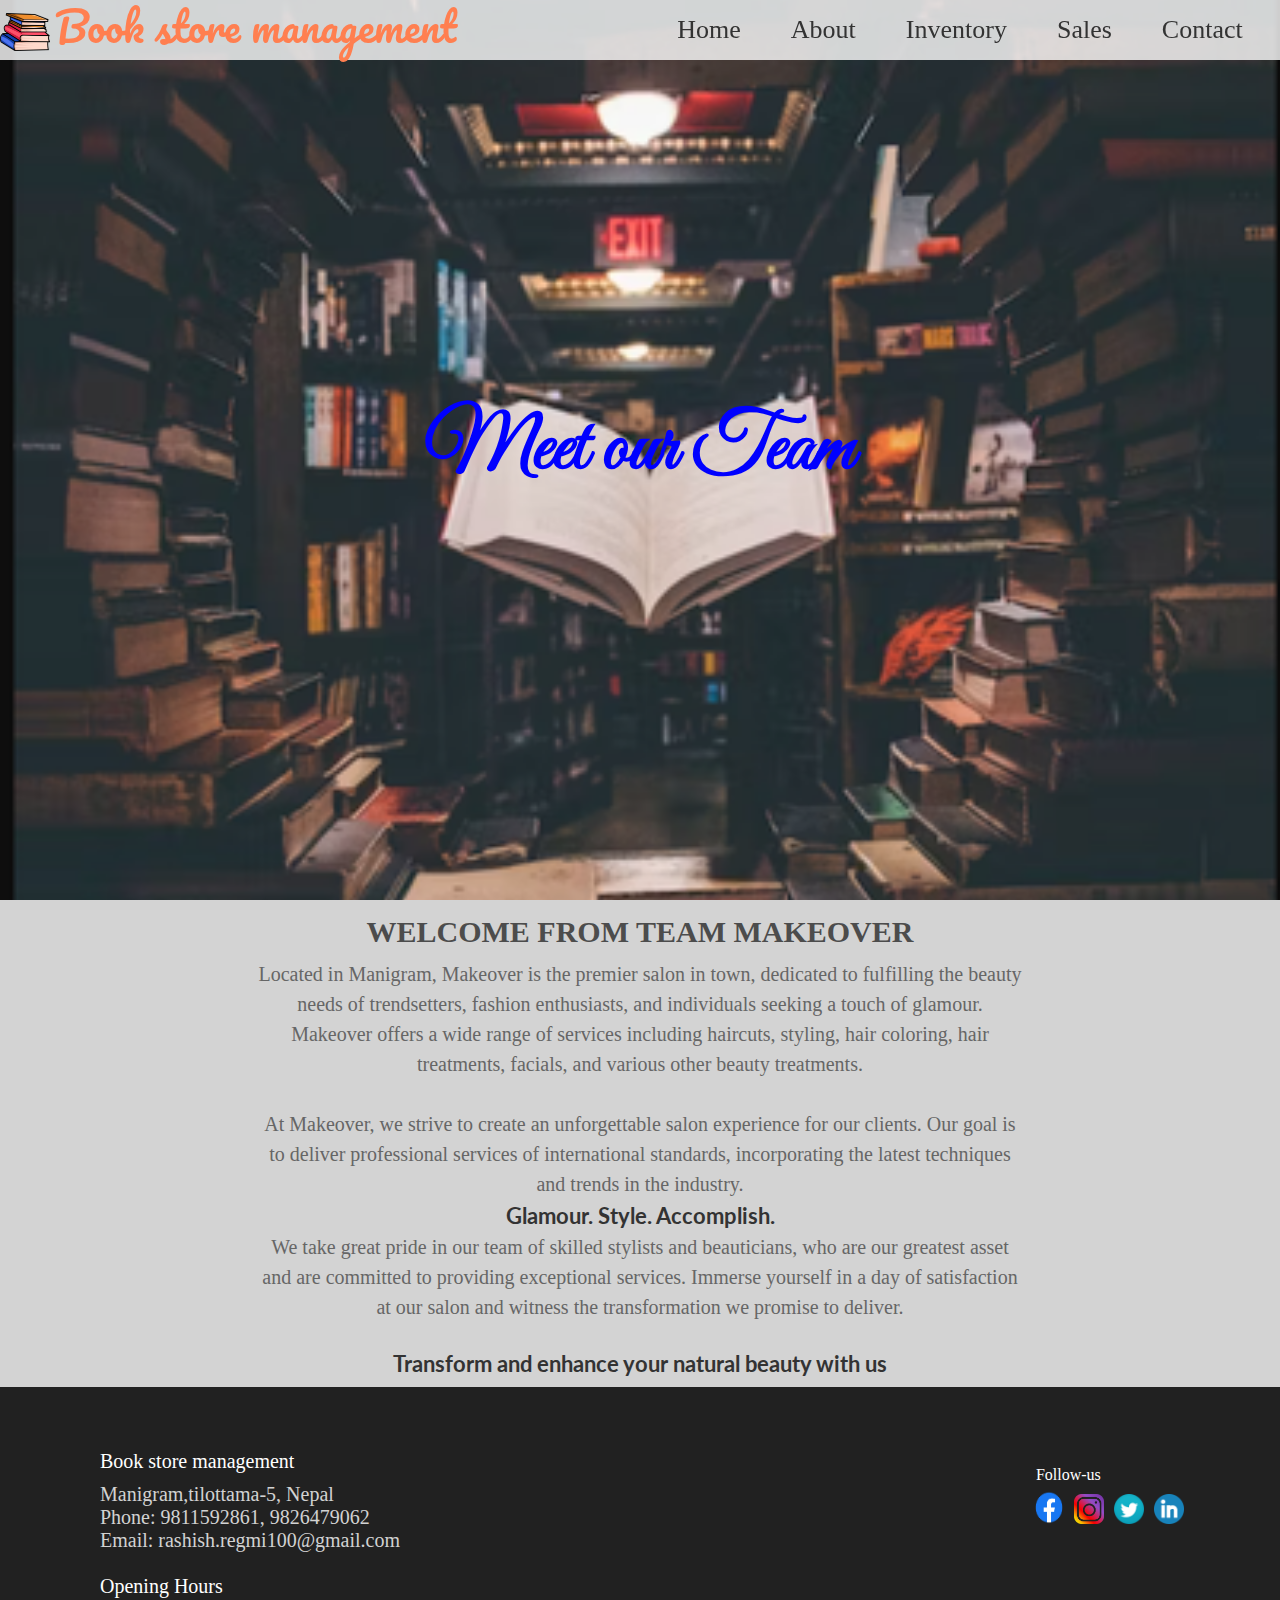
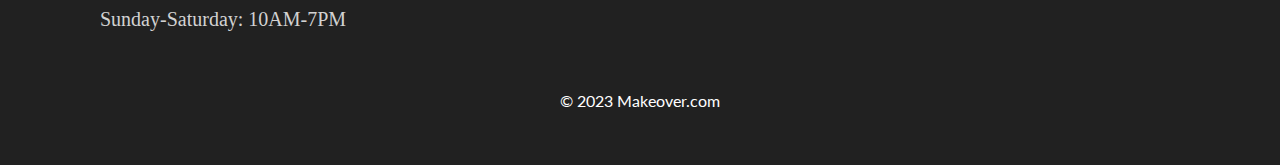
<file: index.html>
<!DOCTYPE html>
<html lang="en">
<head>
    <link rel="stylesheet" href="./css/style.css">
    <link href="https://fonts.googleapis.com/css2?family=Pacifico&display=swap" rel="stylesheet">
    <link href="https://fonts.googleapis.com/css2?family=Monoton&display=swap" rel="stylesheet">
    <link href="https://fonts.googleapis.com/css2?family=Great+Vibes&display=swap" rel="stylesheet">

    <title>Makeover</title>
</head>
<body>
    <header>
        <nav>
            <div class="logo-bg">
           <div class="logo-girl"></div>
            <span class="logo">
                Book store management  
            </span>
        </div>
            <ul>
            <li><a href="./html/Home.html" class="links">Home</a></li>
            <li><a href="./html/About.html" class="links">About</a></li>
            <li><a href="./html/Services.html" class="links">Inventory</a></li>
            <li><a href="./html/Appointment.html" class="links">Sales</a></li>
            <li><a href="./html/Contact.html" class="links">Contact</a></li>
        </ul>
        </nav>
    </header>
    
    
    <main>
        <div class="bg-img">
            <div class="slideshow">
                <h1>Meet our Team </h1>
            </div>
        </div>
        <div class="intro">
                <h1>
                    WELCOME FROM TEAM MAKEOVER
                </h1>
                <p>
                Located in  Manigram, Makeover is the premier salon in town, dedicated to fulfilling the beauty needs of trendsetters, fashion enthusiasts, and individuals seeking a touch of glamour. Makeover offers a wide range of services including haircuts, styling, hair coloring, hair treatments, facials, and various other beauty treatments. <br><br>

            At Makeover, we strive to create an unforgettable salon experience for our clients. Our goal is to deliver professional services of international standards, incorporating the latest techniques and trends in the industry.
            
            <br>

            <span class="quote-line">
                Glamour. Style. Accomplish.
            </span>

        <p class="intro">
             We take great pride in our team of skilled stylists and beauticians, who are our greatest asset and are committed to providing exceptional services. Immerse yourself in a day of satisfaction at our salon and witness the transformation we promise to deliver.
            </p>
</p> <br>
<h2> Transform and enhance your natural beauty with us </h2>
            </p>
        </div>
    </main>
    
    <footer class="foot">
      <div class="info-container">
        <div class="info">
          <span class="heading-info">
            Book store management
          </span><br>
          <div class="gray-info">
            Manigram,tilottama-5, Nepal <br>
            Phone: 9811592861, 9826479062 <br>
            Email: rashish.regmi100@gmail.com <br> <br>
          </div>
          <p class="heading-info">
            Opening Hours<br>
            <div class="gray-info">  
              Sunday-Saturday: 10AM-7PM 
            </div>
          </p>
        </div>

         
          
          <div class="social-media">
            <div class="follow-us">
              <p>Follow-us</p>
              </div>
          <ul>
            <li><a href="https://www.facebook.com/rashish.regmi" target="_blank"><img class="fb" src="./images/Facebook-logo.png" alt="Facebook" style="width: 50px; height: 35px; margin-top: -4px; margin-right: -10px;"></a></li>
            <li><a href="https://www.instagram.com/regmirashish" target="_blank"><img src="./images/logo-instagram.png" alt="Instagram"></a></li>
            <li><a href="https://twitter.com/rashishregmi" target="_blank"><img src="./images/logo-twitter.png"  alt="Twitter"></a></li>
            <li><a href="https://www.linkedin.com/in/rashish-regmi-09925724a/" target="_blank"><img src="./images/linkedin-logo.png" alt="LinkedIn"></a></li>
          </ul>
        </div>
        </div>
       
      <section class="copyright">
        <p>&copy; 2023 Makeover.com</p>
      </section>
    </footer>

    
</body>
</html>
</file>
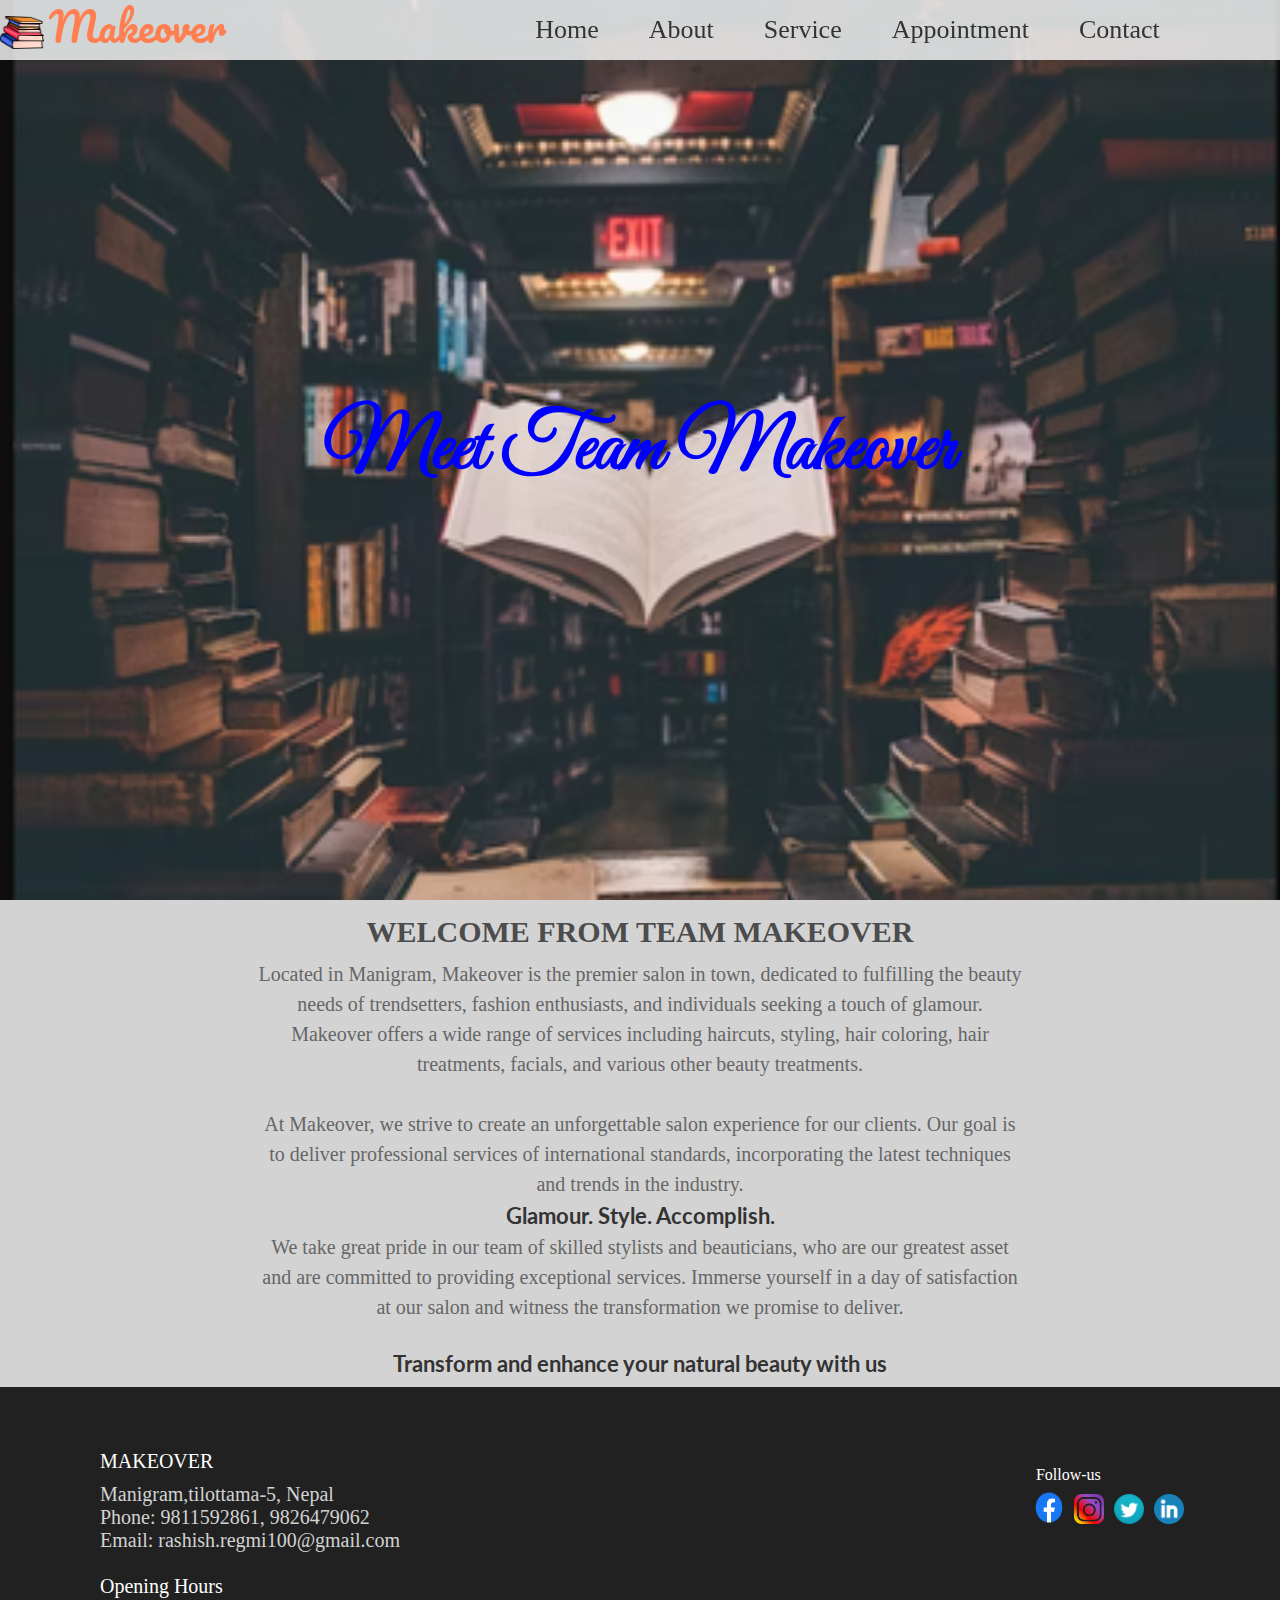
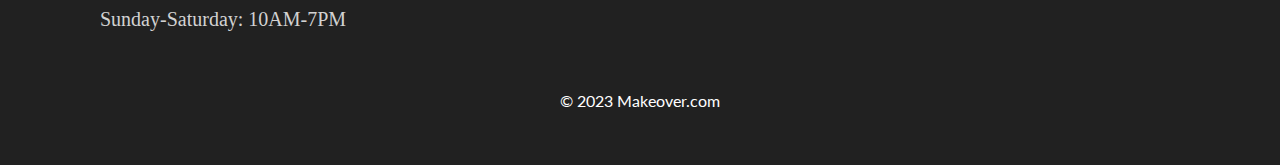
<file: html/Home.html>
<!DOCTYPE html>
<html lang="en">
<head>
    <link rel="stylesheet" href="./../css/style.css">
    <link href="https://fonts.googleapis.com/css2?family=Pacifico&display=swap" rel="stylesheet">
    <link href="https://fonts.googleapis.com/css2?family=Monoton&display=swap" rel="stylesheet">
    <link href="https://fonts.googleapis.com/css2?family=Great+Vibes&display=swap" rel="stylesheet">

    <title>Makeover</title>
</head>
<body>
    <header>
        <nav>
            <div class="logo-bg">
           <div class="logo-girl"></div>
            <span class="logo">
                Makeover
            </span>
        </div>
            <ul>
            <li><a href="./../html/Home.html" class="links">Home</a></li>
            <li><a href="./../html/About.html" class="links">About</a></li>
            <li><a href="./../html/Services.html" class="links">Service</a></li>
            <li><a href="./../html/Appointment.html" class="links">Appointment</a></li>
            <li><a href="./../html/Contact.html" class="links">Contact</a></li>
        </ul>
        </nav>
    </header>
    
    
    <main>
        <div class="bg-img">
            <div class="slideshow">
                <h1>Meet Team Makeover</h1>
            </div>
        </div>
        <div class="intro">
                <h1>
                    WELCOME FROM TEAM MAKEOVER
                </h1>
                <p>
                Located in  Manigram, Makeover is the premier salon in town, dedicated to fulfilling the beauty needs of trendsetters, fashion enthusiasts, and individuals seeking a touch of glamour. Makeover offers a wide range of services including haircuts, styling, hair coloring, hair treatments, facials, and various other beauty treatments. <br><br>

            At Makeover, we strive to create an unforgettable salon experience for our clients. Our goal is to deliver professional services of international standards, incorporating the latest techniques and trends in the industry.
            
            <br>

            <span class="quote-line">
                Glamour. Style. Accomplish.
            </span>

        <p class="intro">
             We take great pride in our team of skilled stylists and beauticians, who are our greatest asset and are committed to providing exceptional services. Immerse yourself in a day of satisfaction at our salon and witness the transformation we promise to deliver.
            </p>
</p> <br>
<h2> Transform and enhance your natural beauty with us </h2>
            </p>
        </div>
    </main>
    
    <footer class="foot">
      <div class="info-container">
        <div class="info">
          <span class="heading-info">
            MAKEOVER
          </span><br>
          <div class="gray-info">
            Manigram,tilottama-5, Nepal <br>
            Phone: 9811592861, 9826479062 <br>
            Email: rashish.regmi100@gmail.com <br> <br>
          </div>
          <p class="heading-info">
            Opening Hours<br>
            <div class="gray-info">  
              Sunday-Saturday: 10AM-7PM 
            </div>
          </p>
        </div>

         
          
          <div class="social-media">
            <div class="follow-us">
              <p>Follow-us</p>
              </div>
          <ul>
            <li><a href="https://www.facebook.com/rashish.regmi" target="_blank"><img class="fb" src="./../images/Facebook-logo.png" alt="Facebook" style="width: 50px; height: 35px; margin-top: -4px; margin-right: -10px;"></a></li>
            <li><a href="https://www.instagram.com/regmirashish" target="_blank"><img src="./../images/logo-instagram.png" alt="Instagram"></a></li>
            <li><a href="https://twitter.com/rashishregmi" target="_blank"><img src="./../images/logo-twitter.png"  alt="Twitter"></a></li>
            <li><a href="https://www.linkedin.com/in/rashish-regmi-09925724a/" target="_blank"><img src="./../images/linkedin-logo.png" alt="LinkedIn"></a></li>
          </ul>
        </div>
        </div>
       
      <section class="copyright">
        <p>&copy; 2023 Makeover.com</p>
      </section>
    </footer>

    
</body>
</html>
</file>
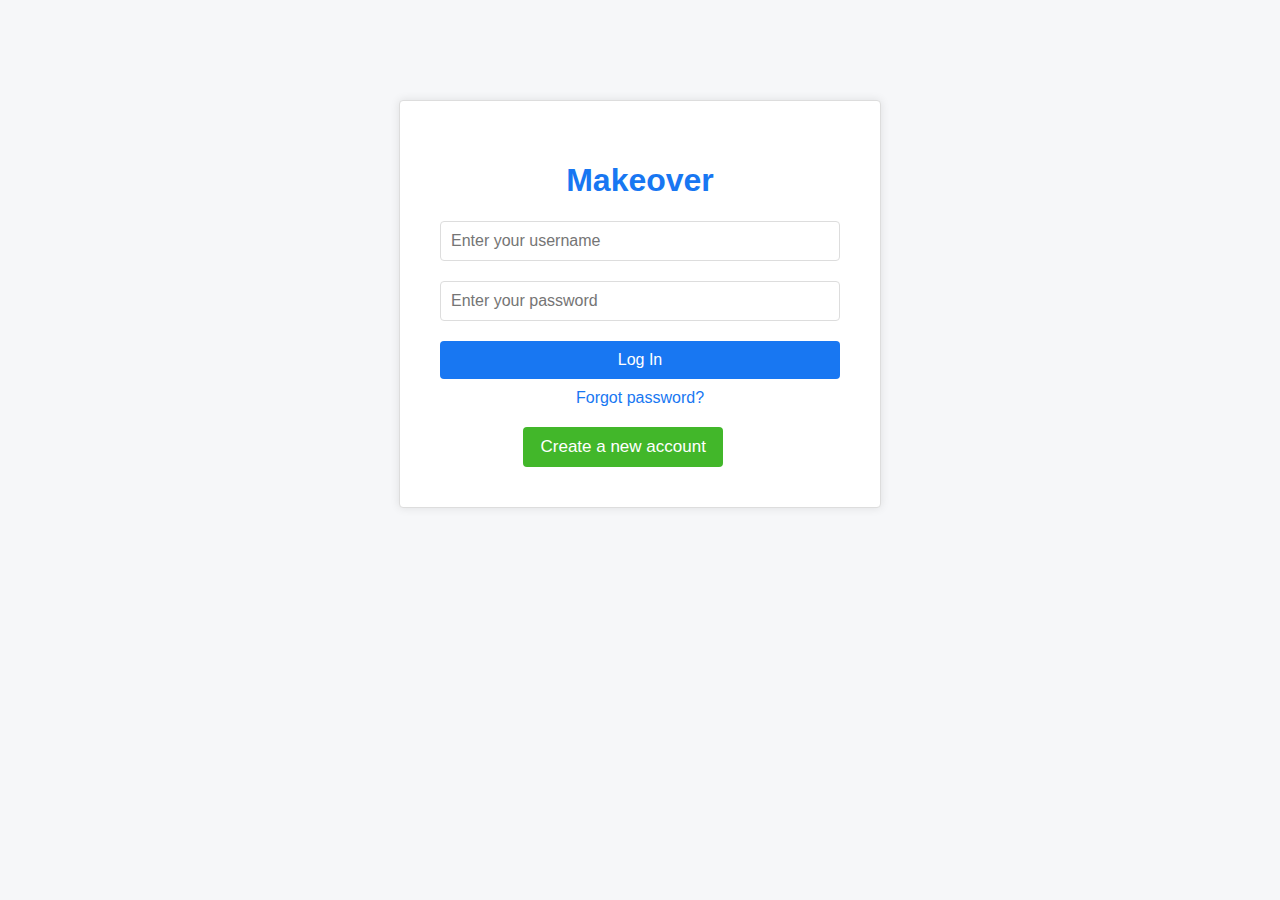
<file: html/login.html>
<!DOCTYPE html>
<html>
<head>
  <title>Makeover - Login</title>
  <link rel="stylesheet" href="./../css/login.css">
</head>
<body>
  <div class="container">
    <h1>Makeover</h1>
    <form>
      <label for="username"> </label>
      <input type="text" id="username" placeholder="Enter your username" required>
      
      <label for="password"> </label>
      <input type="password" id="password" placeholder="Enter your password" required>
      
      <input type="submit" value="Log In" class="btn">
      
      <div class="forgot-password">
        <a href="#">Forgot password?</a>
      </div>
    </form>
    <button class="create-account-btn" style="font-size: 17px;">Create a new account</button>
  </div>
</body>
</html>
</file>
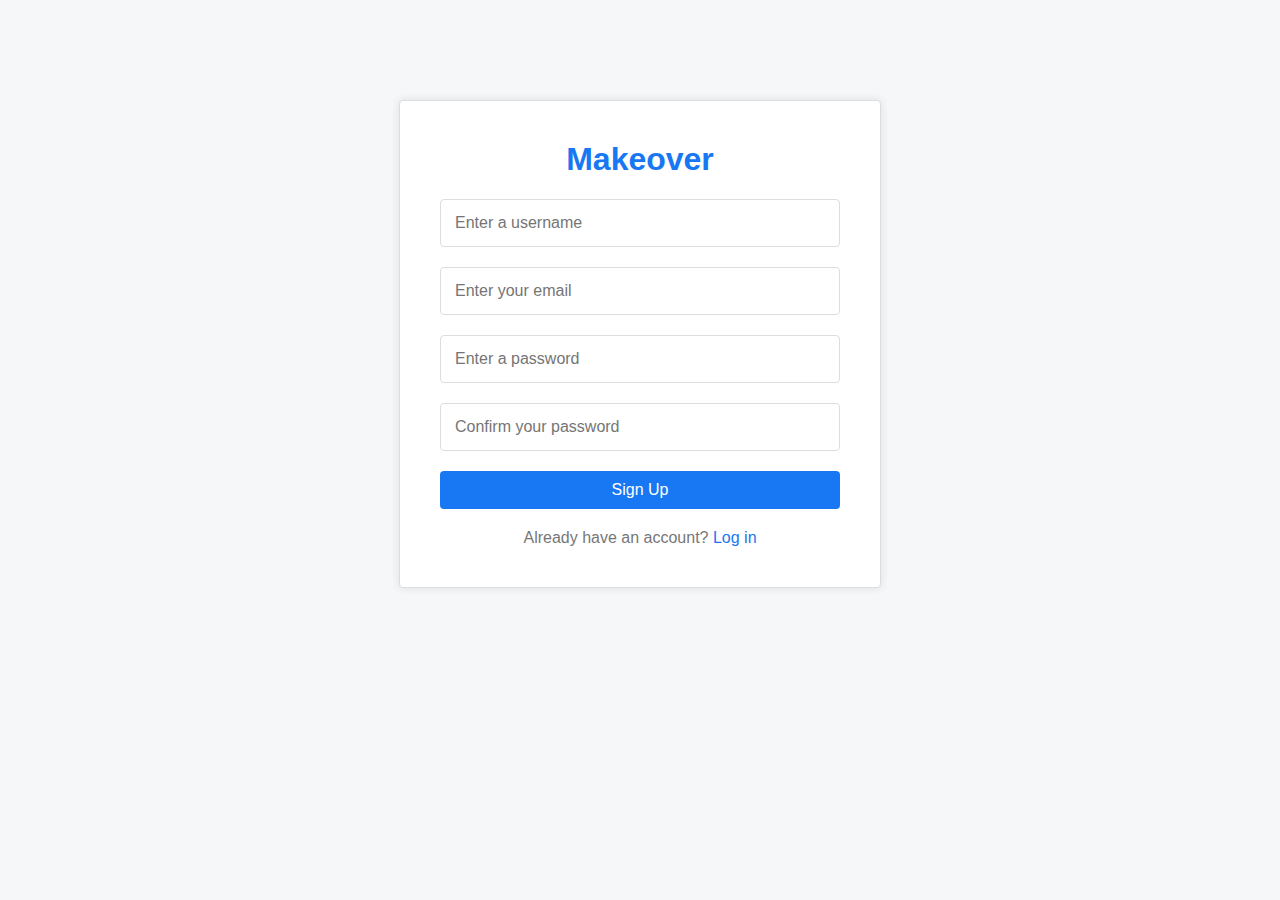
<file: html/signup.html>
<!DOCTYPE html>
<html>
<head>
  <title>Makeover - Sign Up</title>
  <link rel="stylesheet" href="./../css/signup.css">
</head>
<body>
  <div class="container">
    <h1>Makeover</h1>
    <form id="signup-form">
      <label for="username"> </label>
      <input type="text" id="username" placeholder="Enter a username" required>
      
      <label for="email"> </label>
      <input type="email" id="email" placeholder="Enter your email" required>
      
      <label for="password"> </label>
      <input type="password" id="password" placeholder="Enter a password" required>
      
      <label for="confirm-password"> </label>
      <input type="password" id="confirm-password" placeholder="Confirm your password" required>
      
      <input type="submit" value="Sign Up" class="btn">
      
      <div class="login">
        <p>Already have an account? <a href="./login.html">Log in</a></p>
      </div>
    </form>
  </div>

  <script>
    const signupForm = document.getElementById('signup-form');
    signupForm.addEventListener('submit', handleSignup);
    
    function handleSignup(event) {
      event.preventDefault();
      
      // Get the values from the input fields
      const username = document.getElementById('username').value;
      const email = document.getElementById('email').value;
      const password = document.getElementById('password').value;
      
      // Perform validation or signup logic here
      // For example, you can send an AJAX request to the server to create a new user
      // and handle the response accordingly
      
      // Create an object to store the user data
      const userData = {
        username: username,
        email: email,
        password: password
      };
      
      // Perform further processing or validation as needed
      
      // Display the user data (for demonstration purposes)
      console.log(userData);
      
      // Clear the input fields
      document.getElementById('username').value = '';
      document.getElementById('email').value = '';
      document.getElementById('password').value = '';
    }
  </script>
</body>
</html>
</file>
<file: css/style.css>
@import url('https://fonts.googleapis.com/css2?family=Lato:ital,wght@1,300&display=swap');

* {
    margin: 0;
    padding: 0;
}

header {
    position: fixed;
    width: 100%;
    z-index: 999;
     
}

.logo-girl {
    background-image: url("./../images/book.png");
    background-repeat: no-repeat;
    background-size: contain;
    background-position: left center;
    height: 58px;
    width: 58px;
    margin-right: 10px;
    position: relative;
    left: -10px;
    top: 2px;
}

.logo {
    height: 58px;
    width: 100%;
    margin-left: 10px;
}
.logo-bg {
    display: flex;
    align-items: center;
    /* width: 300px;  */
    margin-left: 10px;
      
      
}

span.logo {
    font-size: 40px;
    font-family: 'Pacifico', cursive;
    color: #FF7F50;
    position: relative;
    bottom: 10px;
    left: -25px;
}

nav {
    display: flex;
    background-color:  rgba(255, 255, 255, 0.8);
    width: 100%;
}

.links::after {
    position: absolute; /* Change to absolute */
    content: "";
    height: 3px;
    background-color: blueviolet;
    bottom: 0px;
    left: 0; /* Adjust the left property */
    width: 0;
    transition: width 0.5s ease-out; /* Adjust the transition properties */
}


nav ul {
     
    height: 60px;
    display: flex;
    justify-content: space-between;
    align-items: center;
    list-style: none;
    top: 0px;
    margin: auto;
    position: relative;
    left: 100px;
} 

nav ul li {
    position: relative;
}

nav ul li a {
    color: #333333;
    /* padding: 0 15px; */
    text-decoration: none;
    font-size: 26px;
    position: relative;
    padding-right: 50px;
     
}

nav ul li a:hover {
    color: blue;
    font-weight: 500;
}

nav ul li a:hover::after {
    width: calc(100% - 50px);
}

.slideshow {
    position: absolute;
    top: 50%;
    left: 50%;
    transform: translate(-50%, -50%);
    animation: slideshow 5s infinite;
    text-align: center;
    z-index: 2;

}

.slideshow h1 {
    font-family: 'Great Vibes', cursive;
    font-size: 80px;
    color: blue;
    /* text-shadow: 2px 2px 4px rgba(0, 0, 0, 0.5); */
}

@keyframes slideshow {
    0%, 100% {
        opacity: 0;
        transform: translate(-50%, -50%) scale(0.9);
         
    }
    20%,80% {
        opacity: 1;
        transform: translate(-50%, -50%)  scale(1) ;
    }
}

.intro {
    text-align: center; 
    background-color: lightgray;
}


.intro h1 {
    font-family:'Times New Roman', Times, serif;
    color: #4C4C4C;
    font-size: 30px;
    padding-top: 15px;
    margin-bottom: 10px;
    font-weight: bold;
}
.intro p{
    
    font-size: 20px;
    margin-left: 20vw;
    margin-right: 20vw;
    align-items: center;
    line-height: 1.5;
    color: #666666;
}

.intro h2 {
    font-size: 22px;
    color: rgb(51, 51, 51);
    margin-top: 10px;
    padding-bottom: 10px;
    font-family: 'Lato', sans-serif;
    font-weight: bold;
}
/* .info-container {
    margin-top: 20px;
} */

.info {
    font-family: 'Times New Roman', Times, serif;
    font-size: 20px;
    margin-left: 100px;
}
    
    .gray-info{
        padding-top: 10px;
        color: #d2d2d2;
    } 

    .heading-info{
         
        font-size: 20px;
       
    }

 .copyright{
    display: flex;
    justify-content: center;
    position: relative;
    top: 18vh;
    font-family: 'Lato', sans-serif;
 }

 footer {
    height: 35vh;
    background-color: rgb(33, 33, 33);
    color: white;
    padding-top: 7vh;
    
  }
  
  .social-media {
    margin-left: 80vw;
    margin-top: -165px;

  }
  
  .social-media ul {
    list-style: none;
    display: flex;
    margin-top: 10px;
  }
  
  .social-media ul li {
    margin-right: 10px;
  }
  
  .social-media ul li a img {
    width: 30px;
    height: 30px;
  }
  
  .follow-us {
    text-align: right;
    margin-right: 14vw;
}


body {
    margin: 0;
    padding: 0;
    overflow-x: hidden; /* Hides horizontal scrollbar */
}

.bg-img {
    background-image: url("./../images/bg.png");
    background-repeat: no-repeat;
    background-size: cover;
    background-position: center;
    height: 100vh;
}
.quote-line{
     font-size: 22px;
    color: rgb(51, 51, 51);
    margin-top: 10px;
    padding-bottom: 10px;
    font-family: 'Lato', sans-serif;
    font-weight: bold;
}
</file>
<file: css/login.css>
body {
      font-family: Arial, sans-serif;
      background-color: #f6f7f9;
    }
    
    .container {
      max-width: 400px;
      margin: 0 auto;
      padding: 40px;
      background-color: #fff;
      border: 1px solid #ddd;
      border-radius: 4px;
      margin-top: 100px;
      box-shadow: 0 0 10px rgba(0, 0, 0, 0.1);
    }
    
    h1 {
      text-align: center;
      color: #1877f2;
    }
    
    label {
      display: block;
      margin-bottom: 10px;
      font-size: 19px; /* Increased font size for labels */
    }
    
    input[type="text"],
    input[type="password"] {
      width: 100%;
      padding: 10px;
      border: 1px solid #ddd;
      border-radius: 4px;
      box-sizing: border-box;
      margin-bottom: 10px;
      font-size: 16px; /* Adjusted font size for input fields */
    }
    
    .btn {
      display: block;
      width: 100%;
      padding: 10px;
      background-color: #1877f2;
      border: none;
      color: #fff;
      text-align: center;
      cursor: pointer;
      border-radius: 4px;
      font-size: 16px;
      margin-top: 10px;
    }
    
    .btn:hover {
      background-color: #1565c0;
    }
    
    .forgot-password {
      text-align: center;
      margin-top: 10px;
    }
    
    .forgot-password a {
      text-decoration: none; /* Remove underline from the link */
      color: #1877f2;
    }
    
    .create-account {
      text-align: center;
      margin-top: 20px;
    }
    
    .create-account p {
      margin: 0; /* Remove default margin for the paragraph */
    }
    
    .create-account a {
      color: #1877f2;
      text-decoration: none;
    }
    
    .create-account-btn {
      display: block;
      width: 50%;
      padding: 10px;
      background-color: #42b72a;
      border: none;
      color: #fff;
      text-align: center;
      cursor: pointer;
      border-radius: 4px;
      margin-left: 6.5vw;
      font-size: 17px;
      margin-top: 20px;
    }
    
    .create-account-btn:hover {
      background-color: #32941d;
    }
</file>
<file: css/signup.css>
body {
      font-family: Arial, sans-serif;
      background-color: #f6f7f9;
      margin: 0;
      padding: 0;
    }
    
    .container {
      max-width: 400px;
      margin: 100px auto 0;
      padding: 40px;
      background-color: #fff;
      border: 1px solid #ddd;
      border-radius: 4px;
      box-shadow: 0 0 10px rgba(0, 0, 0, 0.1);
    }
    
    h1 {
      text-align: center;
      color: #1877f2;
      margin-top: 0;
    }
    
    form {
      margin-top: 20px;
    }
    
    label {
      display: block;
      margin-bottom: 10px;
      color: #333;
      font-weight: bold;
      font-size: 20px;
    }
    
    input[type="text"],
    input[type="email"],
    input[type="password"] {
      width: 100%;
      padding: 14px;
      border: 1px solid #ddd;
      border-radius: 4px;
      box-sizing: border-box;
      margin-bottom: 10px;
      font-size: 16px;
    }
    
    .btn {
      display: block;
      width: 100%;
      padding: 10px;
      background-color: #1877f2;
      border: none;
      color: #fff;
      text-align: center;
      cursor: pointer;
      border-radius: 4px;
      font-size: 16px;
      margin-top: 10px;
    }
    
    .btn:hover {
      background-color: #1565c0;
    }
    
    .login {
      text-align: center;
      margin-top: 20px;
    }
    
    .login p {
      margin: 0;
      color: #777;
    }
    
    .login a {
      color: #1877f2;
      text-decoration: none;
    }
</file>
